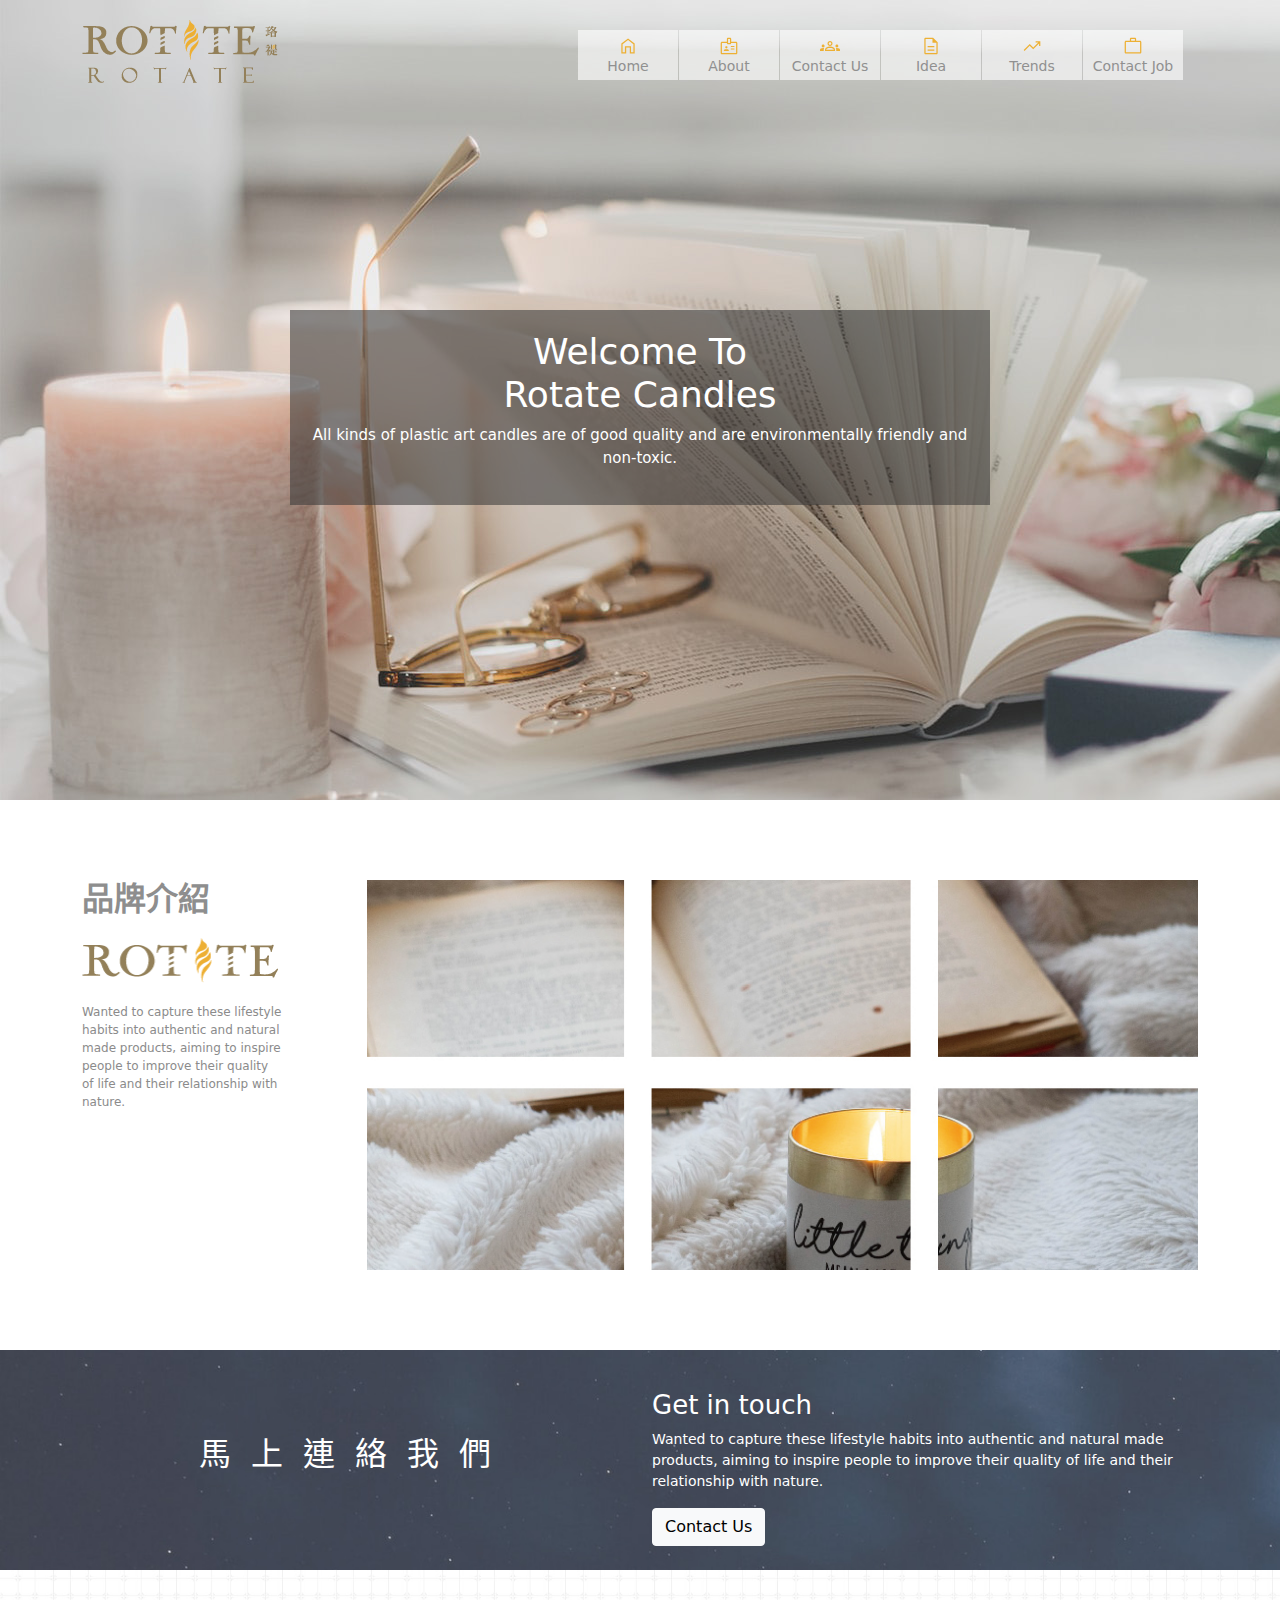
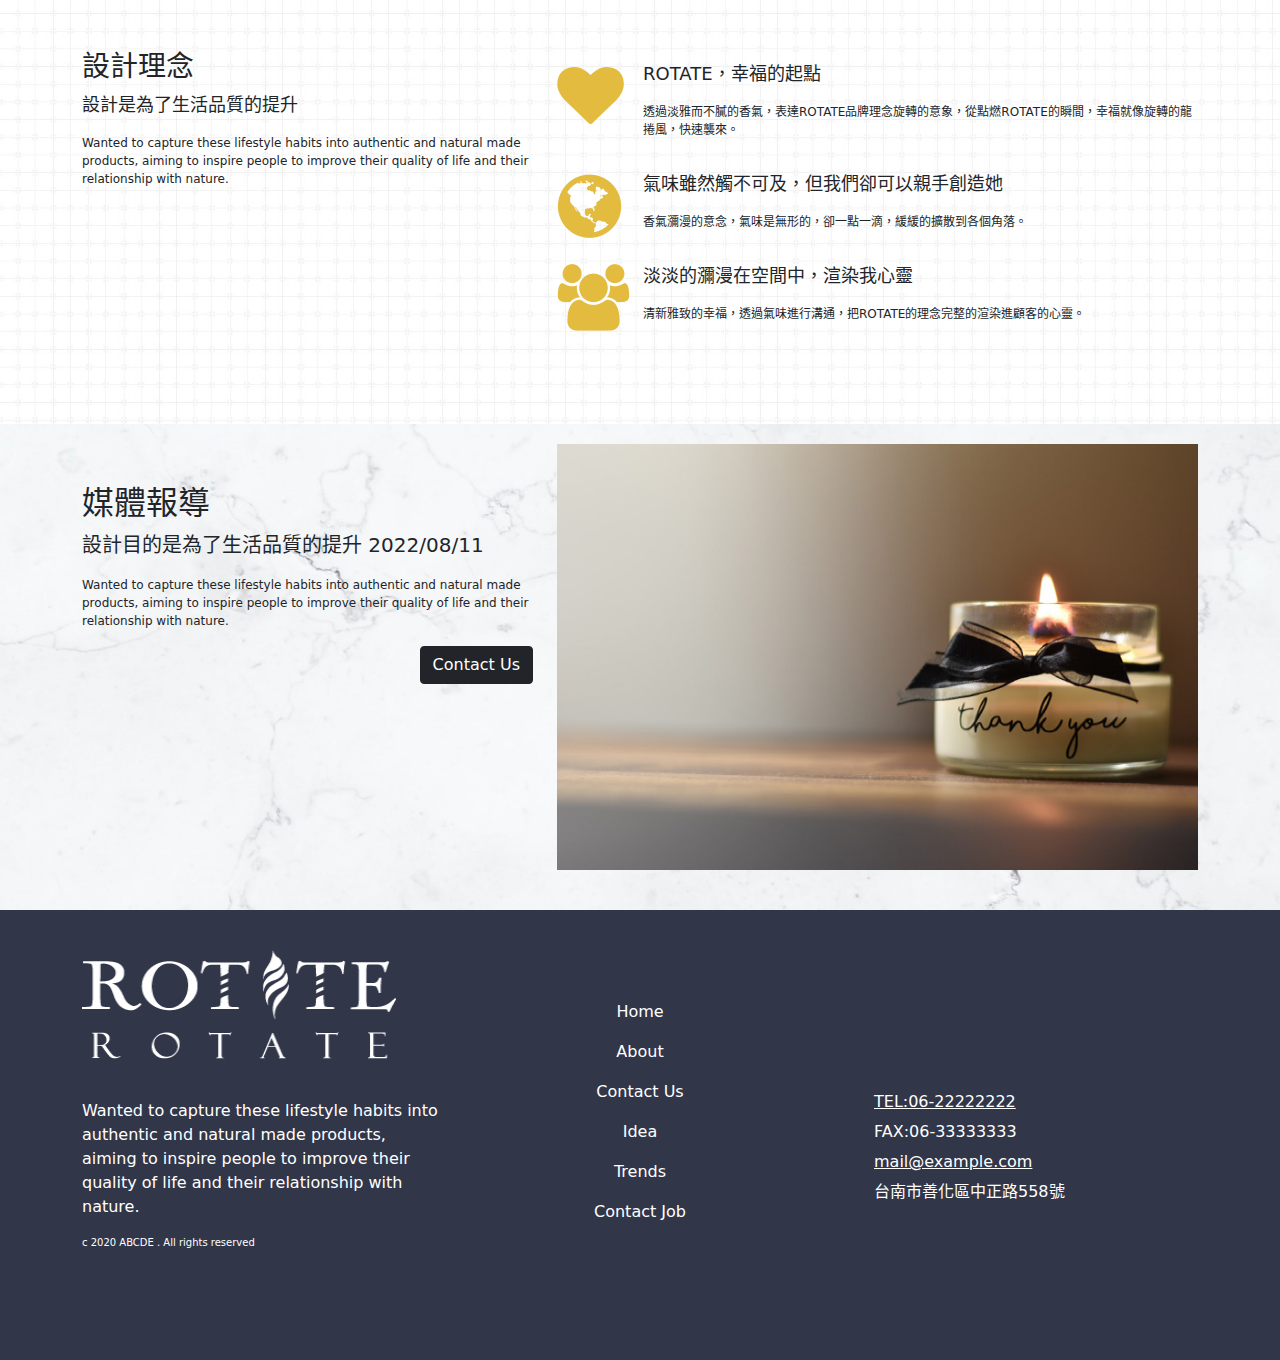
<file: Rotate/index.html>
<!DOCTYPE html>
<html lang="zh-TW">
  <head>
  <meta charset="utf-8">
  <meta http-equiv="X-UA-Compatible" content="IE=edge">
  <meta name="viewport" content="width=device-width, initial-scale=1">
  <title>ROTATE</title>
  <link href="assets/css/bootstrap.css" rel="stylesheet" type="text/css">
  <link href="assets/css/theme.css" rel="stylesheet" type="text/css">
  </head>
  <body>
	<header>
		<div class="container">
			<nav>
				<a href="#" class="top-logo"><img src="assets/images/logo.png" width="196" height="63" alt="logo"/></a>
				<ul class="top-nav">
				  <li><a href="javascript:;" id="close-btn"><img src="assets/images/close.svg" alt=""/></a>
					  <a href="javascript:;" id="open-btn"><img src="assets/images/menu.svg" alt=""></a>
					</li>
				  <li><a href="javascript:;" class="Home"><img src="assets/images/home.svg" alt=""/><br/>Home</a></li>
				  <li><a href="javascript:;" class="About"><img src="assets/images/about.svg" alt=""/><br/>About</a></li>
				  <li><a href="javascript:;" class="ContactUs"><img src="assets/images/service.svg" alt=""/><br/>Contact Us</a></li>
				  <li><a href="javascript:;" class="Idea"><img src="assets/images/projects.svg" alt=""/><br/>Idea</a></li>
				  <li><a href="javascript:;" class="Trends"><img src="assets/images/trends.svg" alt=""/><br/>Trends</a></li>
				  <li><a href="javascript:;" class="ContactJob"><img src="assets/images/contact_jpb.svg" alt=""/><br/>Contact Job</a></li>
				</ul>
			</nav>
              <div class="header-title">
                <h1>Welcome To <br/>
                  Rotate Candles</h1>
                <p>All kinds of plastic art candles are of good quality and are environmentally friendly and non-toxic.</p>
                </div>
		</div>
	</header>
		<div class="well1">
 		  <div class="container">
			  <div class="row">
				<div class="col-lg-3 col-12">
				  <h2 class="fw-bold">品牌介紹</h2>
			     <img src="assets/images/logo-2.png" width="196" height="45" alt="BrandLOGO"/> 
				  <p>Wanted to capture these lifestyle habits into authentic  and natural made products, aiming to inspire people to improve their quality of life and their relationship with  nature.</p>
				 </div>
				<div class="col-lg-9 col-12 grid-photo-1"><img src="assets/images/grid_img3.jpg" width="847" height="397" alt="" class="PhotoFadeIn"/></div>
			  </div>
	 		</div>
    	</div>
    <div class="well2">
		<div class="container">
			<div class="row">
    			<div class="col-lg-6 col-12">
				<h2 class="text-center">馬上連絡我們</h2>
				</div>
    			<div class="col-lg-6 col-12">
				<p class="h4">Get in touch</p>
				<p>Wanted to capture these lifestyle habits into authentic  and natural made products, aiming to inspire people to improve their quality of life and their relationship with  nature.</p>
				<a href="javascript:;" class="btn btn-light">Contact Us</a>
				</div>
			</div>
    	</div>
	</div>
	<div class="well3">
	  <div class="container">
	  	<div class="row">
	  		<div class="col-lg-5 col-12">
				<h3>設計理念</h3>
				<p>設計是為了生活品質的提升</p>
				<p>Wanted to capture these lifestyle habits into authentic  and natural made products, aiming to inspire people to improve their quality of life and their relationship with  nature.</p>
			</div>
	  		<div class="col-lg-7 col-12">
				<ul>
					<li>
						<p class="list-title-1">ROTATE，幸福的起點</p>
						<p>透過淡雅而不膩的香氣，表達ROTATE品牌理念旋轉的意象，從點燃ROTATE的瞬間，幸福就像旋轉的龍捲風，快速襲來。</p>
					</li>
					<li>
						<p class="list-title-1">氣味雖然觸不可及，但我們卻可以親手創造她</p>
						<p>香氣瀰漫的意念，氣味是無形的，卻一點一滴，緩緩的擴散到各個角落。</p>
					</li>
					<li>
						<p class="list-title-1">淡淡的瀰漫在空間中，渲染我心靈</p>
						<p>清新雅致的幸福，透過氣味進行溝通，把ROTATE的理念完整的渲染進顧客的心靈。</p>
					</li>	
				</ul>
			</div>
	  	</div>
	  </div>
	</div>
	<div class="well4">
	  <div class="container">
	  	<div class="row">
	  		<div class="col-lg-5 col-12">
			  <h3>媒體報導</h3>
			  <p>設計目的是為了生活品質的提升 2022/08/11</p>
			  <p>Wanted to capture these lifestyle habits into authentic  and natural made products, aiming to inspire people to improve their quality of life and their relationship with  nature.</p>
			  <a href="javascript:;" class="btn btn-dark">Contact Us</a>
		  </div>
	  		<div class="col-lg-7 col-12 grid-photo-2">
		    <img src="assets/images/grid_img2.jpg" width="700" height="466" alt=""/> </div>
	  	</div>
	  </div>
	</div>
	<footer>
	  <div class="container">
	  	<div class="row">
	  		<div class="col-lg-4 col-12">
				<img src="assets/images/sublogo.png" width="314" height="109" alt="" class="sub-logo"/>
			  <p>Wanted to capture these lifestyle habits into authentic and natural made products, aiming to inspire people to improve their quality of life and their relationship with nature.</p>
				<p class="copyright">c 2020 ABCDE . All rights reserved</p>
	      </div>
	  		<div class="col-lg-4 footer-nav-box">
				<ul class="footer-nav">
				  <li><a href="javascript:;" class="Home">Home</a></li>
				  <li><a href="javascript:;" class="About">About</a></li>
				  <li><a href="javascript:;" class="ContactUs">Contact Us</a></li>
				  <li><a href="javascript:;" class="Idea">Idea</a></li>
				  <li><a href="javascript:;" class="Trends">Trends</a></li>
				  <li><a href="javascript:;" class="ContactJob">Contact Job</a></li>
			  	</ul>
			</div>
	  		<div class="col-lg-4 col-12">
				<ul class="footer-info">
				  <li><a href="tel:+886-2-22222222">TEL:06-22222222</a></li>
				  <li>FAX:06-33333333</li>
				  <li><a href="mallto:mail@example.com">mail@example.com</a></li>
				  <li>台南市善化區中正路558號</li>
			  </ul>
		  </div>
	  	</div>
	  </div>
	</footer>
  	  <script type="text/javascript" src="assets/script/jquery-3.6.0.min.js"></script>
	  <script>
	  $(document).ready(function(){
		  $("#close-btn").hide();
		  $("#open-btn").on("click",function(){
			  $(".top-nav").animate({right:"-150px"},1000);
			  $("#close-btn").show();
			  $(this).hide();
		  })
		  $("#close-btn").on("click",function(){
				//$(".top-nav").css("right","-400px");
			  $(".top-nav").animate({right:"-400px"},500);
			  $("#open-btn").show();
			  $(this).hide();
			})
		  $(".PhotoFadeIn").on("mouseover",function(){
			  $(".PhotoFadeIn").hide();
			  $(".PhotoFadeIn").attr("src","assets/images/grid_img4.jpg");
			  $(".PhotoFadeIn").fadeIn();
		  })
		  $(".PhotoFadeIn").on("mouseout",function(){
			  $(".PhotoFadeIn").hide();
			  $(".PhotoFadeIn").attr("src","assets/images/grid_img3.jpg");
			  $(".PhotoFadeIn").fadeIn();
		  })
		  $(".Home").on("click",function(){
			  $("html,body").animate({scrollTop: 0,},100);
		  })
		  $(".About").on("click",function(){
			  $("html,body").animate({scrollTop: 600,},100);
		  })
		  $(".ContactUs").on("click",function(){
			  $("html,body").animate({scrollTop: 1100,},100);
		  })
		  $(".Idea").on("click",function(){
			  $("html,body").animate({scrollTop: 1400,},100);
		  })
		  $(".Trends").on("click",function(){
			  $("html,body").animate({scrollTop: 2000,},100);
		  })
		  $(".ContactJob").on("click",function(){
			  $("html,body").animate({scrollTop: 2500,},100);
		  })
	  })
	  </script>
</body>
</html>
</file>
<file: Rotate/assets/css/theme.css>
/* Scss Document */
header, .well2, .well3, .well4, footer {
  background-repeat: no-repeat;
  background-attachment: scroll;
  -webkit-background-size: cover;
  background-size: cover; }

header {
  width: 100%;
  height: 800px;
  background-image: url(../images/bgPhoto.jpg); }
  header nav {
    height: 110px;
    padding-top: 30px; }
    header nav .top-logo {
      width: 200px;
      float: left;
      margin-top: -10px; }
    header nav .top-nav {
      list-style-type: none;
      margin: 0px;
      padding: 0px;
      display: block;
      width: 620px;
      float: right; }
      header nav .top-nav li #close-btn, header nav .top-nav li #open-btn {
        display: none; }
      header nav .top-nav li a {
        display: block;
        float: left;
        width: 100px;
        height: 50px;
        background-color: rgba(255, 255, 255, 0.61);
        text-align: center;
        color: #909090;
        text-decoration: none;
        padding-top: 5px;
        margin-right: 1px;
        font-size: 14px; }
        header nav .top-nav li a img {
          width: 20px;
          height: auto; }
      header nav .top-nav li a:hover {
        background-color: #CBCBCB;
        color: #fff; }
  header .header-title {
    width: 700px;
    min-height: 100px;
    background-color: rgba(55, 55, 55, 0.56);
    margin-right: auto;
    margin-left: auto;
    margin-top: 200px;
    padding: 20px;
    text-align: center; }
    header .header-title h1, header .header-title p {
      color: #FFFFFF; }
    header .header-title h1 {
      font-size: 36px; }
    header .header-title p {
      font-size: 15px; }

.well1 {
  padding: 80px 0px 80px 0px; }
  .well1 h2 {
    font-size: 32px;
    margin-bottom: 20px;
    color: #8E8E8E; }
  .well1 p {
    font-size: 12px;
    margin: 20px 0px 20px 0px;
    padding: 0px 60px 0px 0px;
    color: #8B8B8B; }
  .well1 .grid-photo-1 img {
    width: 100%;
    height: auto; }

.well2 {
  min-height: 220px;
  background-image: url(../images/well2_bg2.jpg);
  padding-top: 40px; }
  .well2 h2 {
    margin-top: 45px;
    color: #FFFFFF;
    letter-spacing: 20px; }
  .well2 p {
    color: #FFFFFF;
    font-size: 26px; }
  .well2 p + p {
    font-size: 14px; }

.well3 {
  padding: 80px 0px 80px 0px;
  background-image: url(../images/well3.jpg); }
  .well3 h3 {
    font-size: 28px; }
  .well3 h3 + p {
    font-size: 18px; }
  .well3 p {
    font-size: 12px; }
  .well3 .list-title-1 {
    font-size: 18px; }
  .well3 ul {
    list-style-type: none;
    padding: 0px;
    margin: 0px; }
    .well3 ul li {
      padding: 10px 0px 10px 86px;
      background-repeat: no-repeat;
      background-position: left center;
      padding-bottom: 5px; }
    .well3 ul li:first-child {
      background-image: url(../images/heart_icon.png);
      background-position: left 17px; }
    .well3 ul li:nth-child(2) {
      background-image: url(../images/globe_icon.png); }
    .well3 ul li:last-child {
      background-image: url(../images/member_icon.png); }

.well4 {
  padding: 80px 0px 80px 0px;
  background-image: url(../images/well4.jpg); }
  .well4 h3 {
    font-size: 32px;
    margin-top: 60px; }
  .well4 h3 + p {
    font-size: 20px; }
  .well4 p {
    font-size: 12px; }

footer {
  padding: 40px 0px 80px 0px;
  background-color: #323649;
  min-height: 450px; }
  footer p {
    color: #fff; }
  footer img {
    margin-bottom: 40px; }
  footer .copyright {
    font-size: 10px; }
  footer .footer-nav {
    padding-left: 100px;
    padding-right: 100px; }
    footer .footer-nav li a {
      text-align: center;
      display: block;
      height: 30px;
      padding-top: 10px;
      text-decoration: none;
      transition: height 1s;
      color: #fff; }
    footer .footer-nav li a:hover {
      background-color: #727AB9;
      color: #fff;
      height: 50px; }
  footer .footer-info {
    padding-top: 100px; }
    footer .footer-info li {
      display: block;
      height: 30px; }
  footer ul {
    margin-top: 40px;
    list-style-type: none; }
    footer ul li {
      color: #fff;
      padding-bottom: 10px; }
      footer ul li a {
        color: #fff; }

@media screen and (max-width: 1280px) {
  .well4 {
    padding: 0px;
    padding-bottom: 40px; }
    .well4 a {
      float: right; }
    .well4 .grid-photo-2 {
      margin-top: 20px; }
      .well4 .grid-photo-2 img {
        width: 100%;
        height: auto; } }
@media screen and (max-width: 1024px) {
  .well4 {
    padding: 0px;
    padding-bottom: 40px; }
    .well4 a {
      float: right; }
    .well4 .grid-photo-2 {
      margin-top: 20px; }
      .well4 .grid-photo-2 img {
        width: 100%;
        height: auto; } }
@media screen and (max-width: 980px) {
  header {
    overflow: hidden; }
    header .header-title {
      width: 100%;
      margin-top: 200px; }
    header nav .top-logo {
      padding-top: 40px; }
    header nav .top-nav {
      width: 310px;
      height: 120px;
      float: right;
      margin-right: 0px; }
      header nav .top-nav li {
        margin-top: 30px;
        margin-bottom: 30px;
        margin-right: 0px; }
        header nav .top-nav li #close-btn, header nav .top-nav li #open-btn {
          display: none; }

  .well2 {
    padding-top: 20px;
    padding-bottom: 40px; }
    .well2 a {
      float: right; }

  .well4 {
    padding: 0px;
    padding-bottom: 40px; }
    .well4 a {
      float: right; }
    .well4 .grid-photo-2 {
      margin-top: 20px; }
      .well4 .grid-photo-2 img {
        width: 100%;
        height: auto; }

  footer .footer-info {
    padding-top: 0px; }
  footer .sub-logo {
    width: 200px;
    height: auto; } }
@media screen and (max-width: 680px) {
  header {
    overflow: hidden;
    background-image: url(../images/bgPhoto-600.jpg); }
    header .header-title {
      width: 100%;
      margin-top: 100px; }
    header nav .top-logo {
      width: 100px;
      float: left;
      margin-top: -10px;
      padding-top: 40px; }
      header nav .top-logo img {
        width: 150%;
        height: auto; }
    header nav .top-nav {
      width: 310px;
      height: 120px;
      float: right;
      margin-right: 0px; }
      header nav .top-nav li {
        margin-top: 30px;
        margin-bottom: 30px;
        margin-right: 0px; }
        header nav .top-nav li #close-btn, header nav .top-nav li #open-btn {
          display: none; }

  .well2 {
    padding-top: 20px;
    padding-bottom: 20px; }
    .well2 a {
      float: right; }

  .well4 {
    padding: 0px;
    padding-bottom: 40px; }
    .well4 a {
      float: right; }
    .well4 .grid-photo-2 {
      margin-top: 20px; }
      .well4 .grid-photo-2 img {
        width: 100%;
        height: auto; }

  footer .footer-info {
    padding-top: 0px; }
  footer .sub-logo {
    width: 200px;
    height: auto; } }
@media screen and (max-width: 480px) {
  header {
    overflow: hidden;
    background-image: url(../images/bgPhoto-600.jpg); }
    header nav .top-logo {
      margin-left: 10px; }
    header nav .top-nav {
      position: relative;
      z-index: 100;
      right: -450px;
      width: 300px;
      float: none;
      padding: 0px;
      margin: 0px; }
      header nav .top-nav li a {
        width: 100%;
        height: auto;
        text-align: left;
        padding: 0px 10px 10px 20px;
        margin-bottom: 1px;
        background-color: #1e2e2a;
        font-size: 20px;
        color: #fff; }
        header nav .top-nav li a img {
          display: none; }
      header nav .top-nav li #close-btn {
        position: absolute;
        left: -40px;
        top: 58px;
        z-index: 80;
        width: 40px;
        height: 40px;
        padding: 0px;
        display: block; }
        header nav .top-nav li #close-btn img {
          display: inline;
          width: 100%;
          height: auto; }
      header nav .top-nav li #open-btn {
        position: absolute;
        left: -40px;
        top: 58px;
        z-index: 80;
        width: 40px;
        height: 40px;
        padding: 0px;
        display: block; }
        header nav .top-nav li #open-btn img {
          display: inline;
          width: 100%;
          height: auto; }
    header .header-title {
      width: 90%;
      margin-top: 80px;
      position: absolute;
      margin-left: 8px; }

  .well1 .grid-photo-1 img {
    width: 100%;
    height: auto; }

  .well2 {
    padding-top: 20px;
    padding-bottom: 20px; }
    .well2 a {
      float: right; }

  .well4 {
    padding: 0px;
    padding-bottom: 40px; }
    .well4 a {
      float: right; }
    .well4 .grid-photo-2 {
      margin-top: 20px; }
      .well4 .grid-photo-2 img {
        width: 100%;
        height: auto; }

  footer .footer-info {
    padding-top: 0px; }
  footer .sub-logo {
    width: 200px;
    height: auto; }
  footer .footer-nav-box {
    display: none; } }
@media screen and (max-width: 415px) {
  header {
    overflow: hidden;
    background-image: url(../images/bgPhoto-600.jpg); }
    header nav .top-logo {
      margin-left: 10px; }
    header nav .top-nav {
      position: relative;
      z-index: 100;
      right: -400px;
      width: 300px;
      float: none;
      padding: 0px;
      margin: 0px; }
      header nav .top-nav li a {
        width: 100%;
        height: auto;
        text-align: left;
        padding: 0px 10px 10px 20px;
        margin-bottom: 1px;
        background-color: #1e2e2a;
        font-size: 20px;
        color: #fff; }
        header nav .top-nav li a img {
          display: none; }
      header nav .top-nav li #close-btn {
        position: absolute;
        left: -40px;
        top: 58px;
        z-index: 80;
        width: 40px;
        height: 40px;
        padding: 0px;
        display: block; }
        header nav .top-nav li #close-btn img {
          display: inline;
          width: 100%;
          height: auto; }
      header nav .top-nav li #open-btn {
        position: absolute;
        left: -40px;
        top: 58px;
        z-index: 80;
        width: 40px;
        height: 40px;
        padding: 0px;
        display: block; }
        header nav .top-nav li #open-btn img {
          display: inline;
          width: 100%;
          height: auto; } }
@media screen and (max-width: 375px) {
  header {
    overflow: hidden;
    background-image: url(../images/bgPhoto-600.jpg); }
    header nav .top-logo {
      margin-left: 10px; }
    header nav .top-nav {
      position: relative;
      z-index: 100;
      right: -350px;
      width: 300px;
      float: none;
      padding: 0px;
      margin: 0px; }
      header nav .top-nav li a {
        width: 100%;
        height: auto;
        text-align: left;
        padding: 0px 10px 10px 20px;
        margin-bottom: 1px;
        background-color: #1e2e2a;
        font-size: 20px;
        color: #fff; }
        header nav .top-nav li a img {
          display: none; }
      header nav .top-nav li #close-btn {
        position: absolute;
        left: -80px;
        top: 58px;
        z-index: 80;
        width: 40px;
        height: 40px;
        padding: 0px;
        display: block; }
        header nav .top-nav li #close-btn img {
          display: inline;
          width: 100%;
          height: auto; }
      header nav .top-nav li #open-btn {
        position: absolute;
        left: -80px;
        top: 58px;
        z-index: 80;
        width: 40px;
        height: 40px;
        padding: 0px;
        display: block; }
        header nav .top-nav li #open-btn img {
          display: inline;
          width: 100%;
          height: auto; } }
</file>
